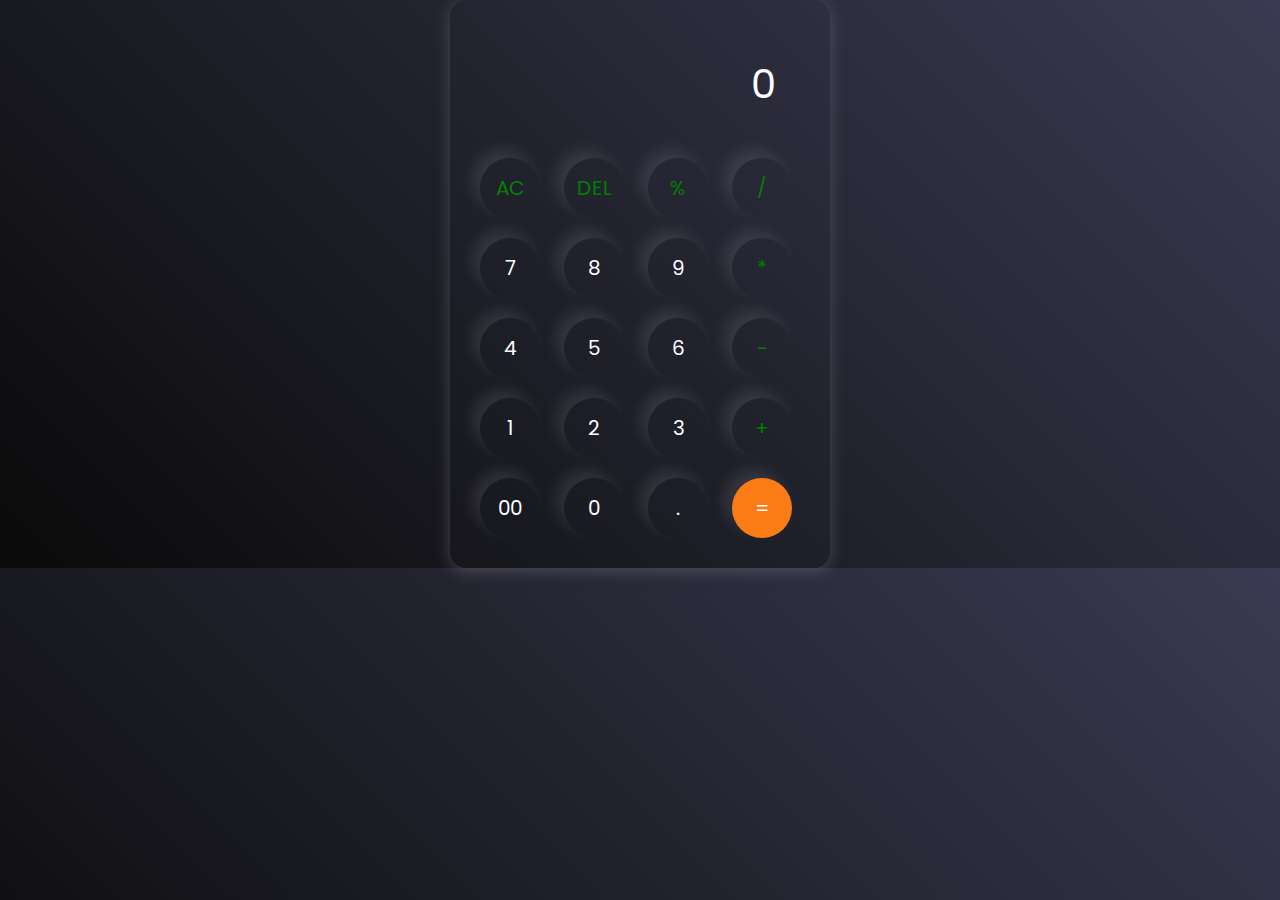
<file: calculator.html>
<!DOCTYPE html>
<html lang="en">
<head>
    <meta charset="UTF-8">
    <meta name="viewport" content="width=device-width, initial-scale=1.0">
    <title>caculator</title>
    <link rel="stylesheet" href="calculator.css">
</head>
<body>
   <div class="calculator">
    <input type="text" placeholder="0" id="inputbox">
    <div>
        <button class="operator">AC</button>
        <button class="operator">DEL</button>
        <button class="operator">%</button>
        <button class="operator">/</button>
    </div>
    <div>
        <button>7</button>
        <button>8</button>
        <button>9</button>
        <button class="operator">*</button>
    </div>
    <div>
        <button>4</button>
        <button>5</button>
        <button>6</button>
        <button class="operator">-</button>
    </div>
    <div>
        <button>1</button>
        <button>2</button>
        <button>3</button>
        <button class="operator">+</button>
    </div>
    <div>
        <button>00</button>
        <button>0</button>
        <button>.</button>
        <button class="equal">=</button>
    </div>
   </div> 
   <script src="calculator.js"></script>
</body>
</html>
</file>
<file: calculator.css>
@import url('https://fonts.googleapis.com/css2?family=Poppins:wght@500&display=swap');
*{
    margin: 0;
    padding: 0;
    box-sizing: border-box;
    font-family: 'Poppins', sans-serif;
}
body{
    width: 100%;
    height: 100%;
    display: flex;
    justify-content: center;
    align-items: center;
    background: linear-gradient(45deg,#0a0a0a,#3a3a52);
}
.calculator{
    background: #3a4452;
    padding: 20px;
    border-radius: 16px;
    background: transparent;
    box-shadow: 0px 3px 15px rgba(113,115,119,0.5);

}
input{
    width: 320px;
    border: none;
    padding: 24px;
    margin: 10px;
    background: transparent;
    box-shadow: 0px 3px 15px rgbs(84,84,84,0.1);
    font-size: 40px;
    text-align: right;
    cursor: pointer;
    color: white;
}
input::placeholder{
    color: #ffffff;
}
button{
    border: none;
    width: 60px;
    height: 60px;
    margin: 10px;
    border-radius: 50%;
    background: transparent;
    color: #ffffff;
    font-size: 20px;
    box-shadow: -8px -8px 15px rgba(255, 255,255,0.1);
    cursor: pointer;
}

.equal{
    background-color: #fb7c14;
}
.operator{
    color: green;
}
</file>
